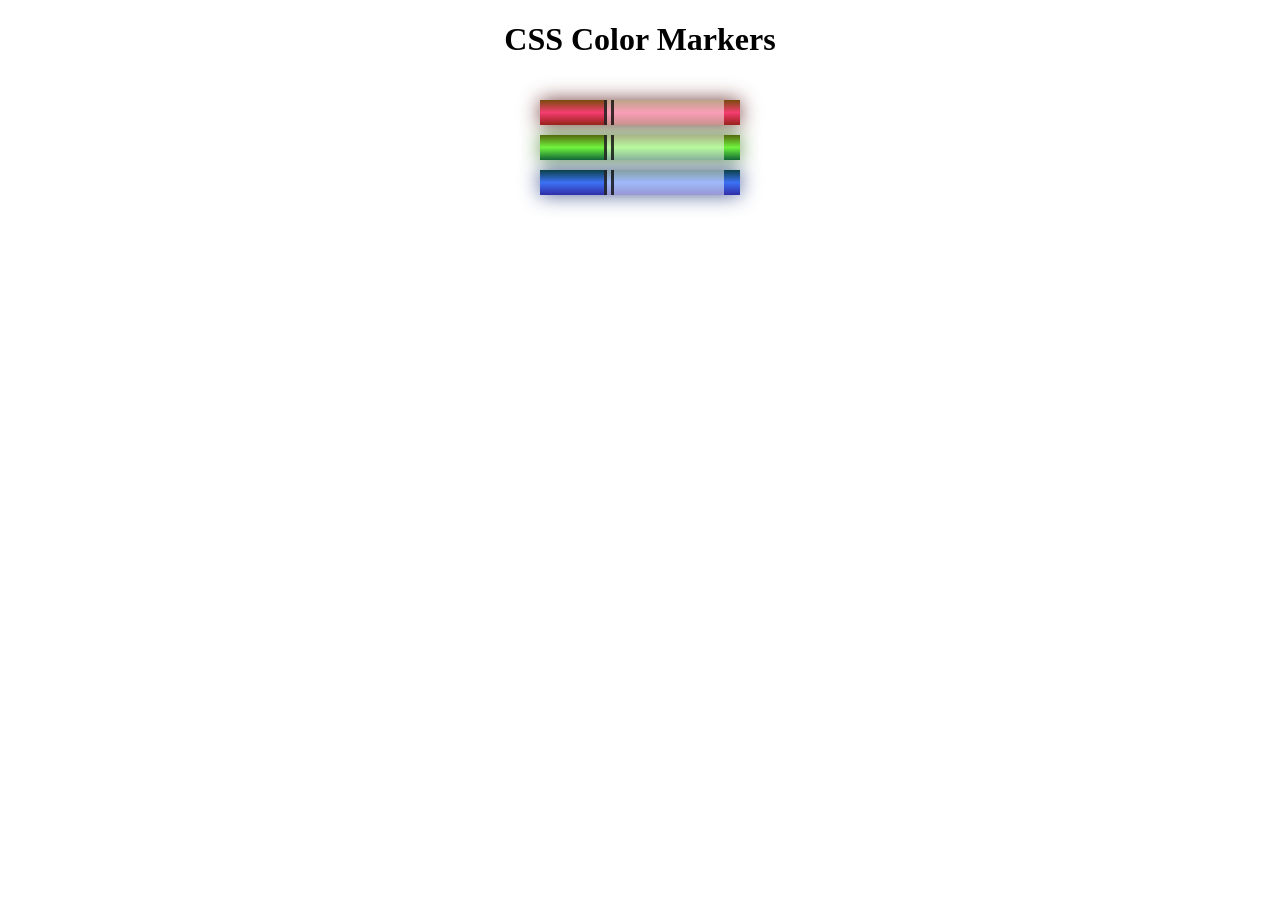
<file: 03-css-colors/index.html>
<!DOCTYPE html>
<html lang="en">

<head>
  <meta charset="utf-8">
  <meta name="viewport" content="width=device-width, initial-scale=1.0">
  <title>Colored Markers</title>
  <link rel="stylesheet" href="styles.css">
</head>

<body>
  <h1>CSS Color Markers</h1>
  <div class="container">
    <div class="marker red">
      <div class="cap"></div>
      <div class="sleeve"></div>
    </div>
    <div class="marker green">
      <div class="cap"></div>
      <div class="sleeve"></div>
    </div>
    <div class="marker blue">
      <div class="cap"></div>
      <div class="sleeve"></div>
    </div>
  </div>
</body>

</html>
</file>
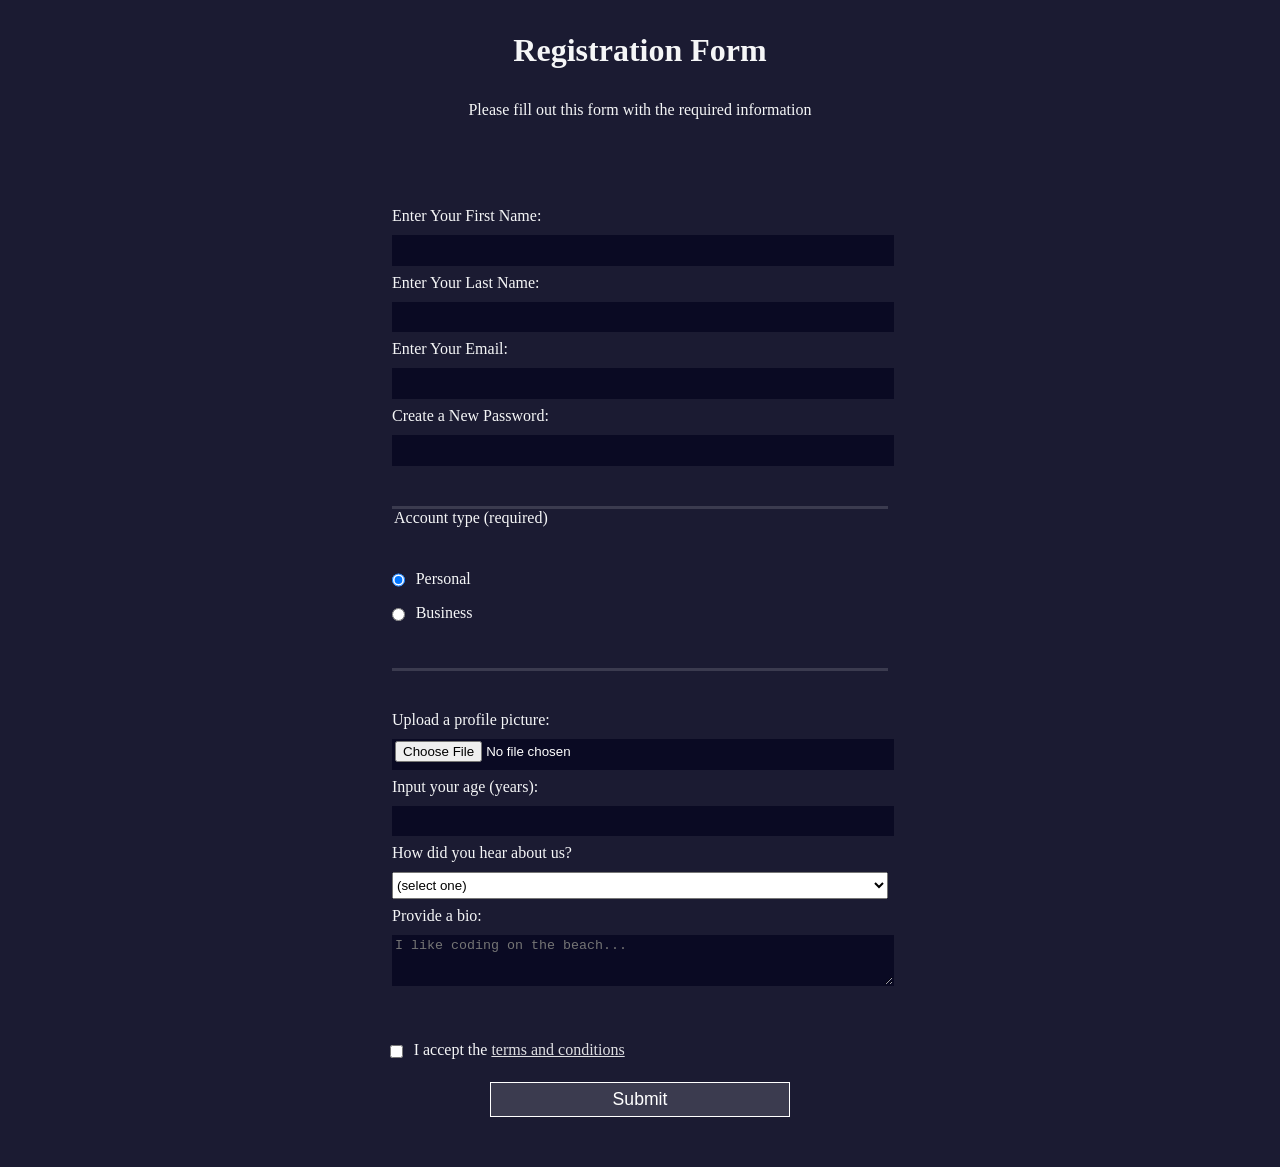
<file: 04-form/index.html>
<!DOCTYPE html>
<html lang="en">

<head>
  <meta charset="UTF-8">
  <meta name="viewport" content="width=device-width, initial-scale=1.0">
  <title>Registration Form</title>
  <link rel="stylesheet" href="styles.css">
</head>

<body>
  <h1>Registration Form</h1>
  <p>Please fill out this form with the required information</p>
  <form method="post" action="https://register-demo.freecodecamp.org">
    <fieldset>
      <label for="first-name">Enter Your First Name: <input name="first name" id="first-name" type="text"
          required /></label>
      <label for="last-name">Enter Your Last Name: <input name="last name" id="last-name" type="text"
          required /></label>
      <label for="email">Enter Your Email: <input name="email" id="email" type="email" required /></label>
      <label for="new-password">Create a New Password: <input name="password" id="new-password" type="password"
          pattern="[a-z0-5]{8,}" required /></label>
    </fieldset>
    <fieldset>
      <legend>Account type (required)</legend>
      <label for="personal-account"><input class="inline" id="personal-account" type="radio" name="account-type"
          checked /> Personal</label>
      <label for="business-account"><input class="inline" id="business-account" type="radio" name="account-type" />
        Business</label>
    </fieldset>
    <fieldset>
      <label for="profile-picture">Upload a profile picture: <input name="files" id="profile-picture"
          type="file" /></label>
      <label for="age">Input your age (years): <input name="age" id="age" type="number" min="13" max="120" /></label>
      <label for="referrer">How did you hear about us?
        <select name="referrer" id="referrer">
          <option value="">(select one)</option>
          <option value="1">freeCodeCamp News</option>
          <option value="2">freeCodeCamp YouTube Channel</option>
          <option value="3">freeCodeCamp Forum</option>
          <option value="4">Other</option>
        </select>
      </label>
      <label for="bio">Provide a bio:
        <textarea name="bio" id="bio" rows="3" cols="30" placeholder="I like coding on the beach..."></textarea>
      </label>
    </fieldset>
    <label for="terms-and-conditions">
      <input class="inline" id="terms-and-conditions" name="terms" type="checkbox" required /> I accept the <a
        href="https://www.freecodecamp.org/news/terms-of-service/">terms and conditions</a>
    </label>
    <input value="Submit" type="submit"></input>
  </form>
</body>

</html>
</file>
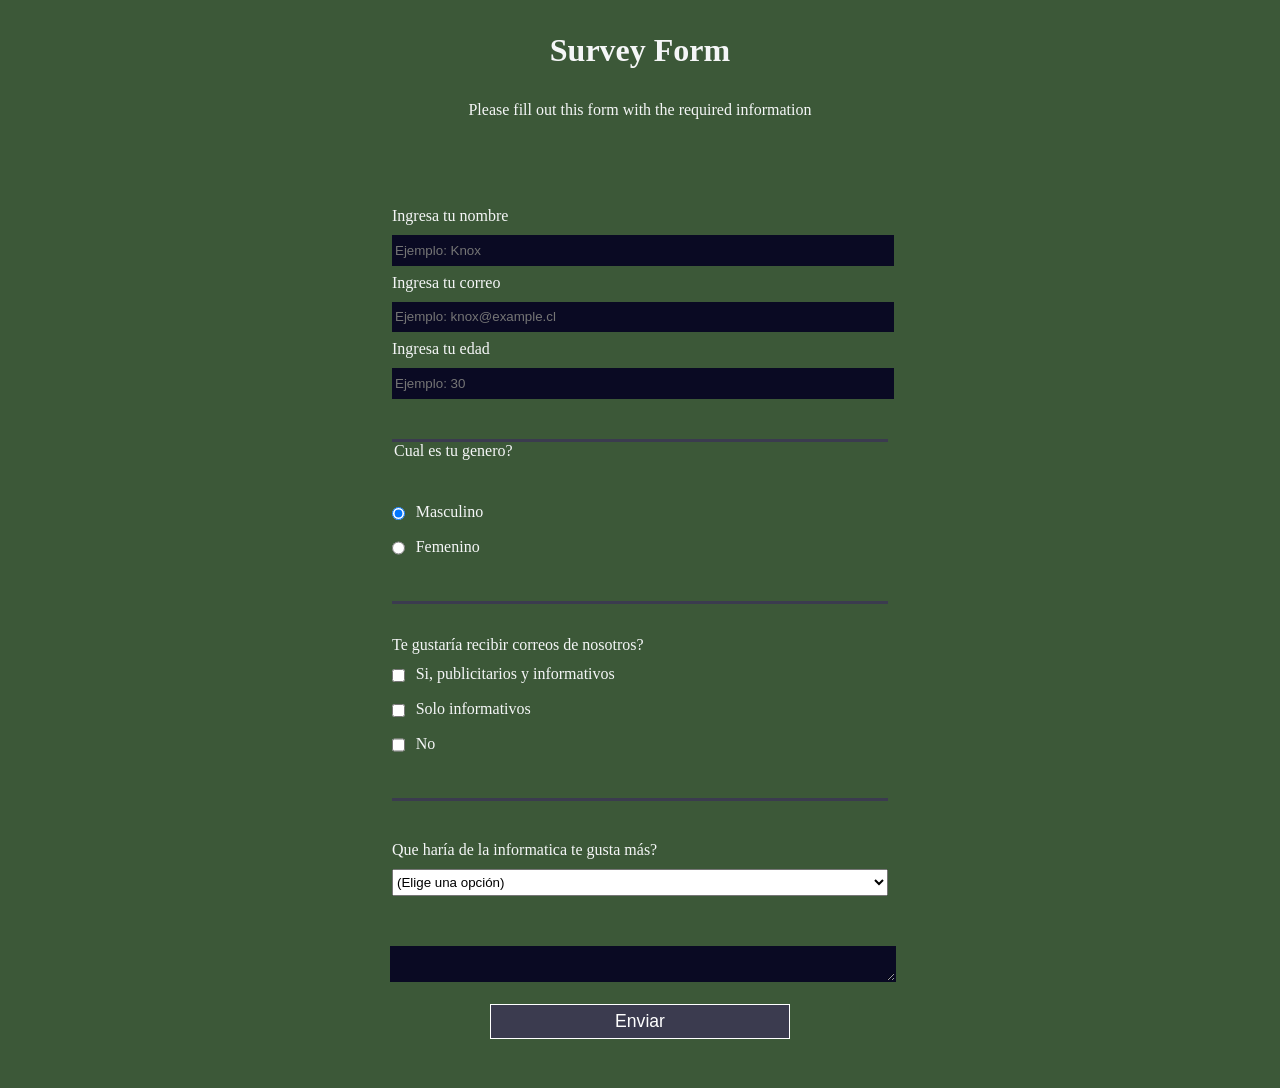
<file: 05-certification-module-1/index.html>
<!DOCTYPE html>
<html lang="en">

<head>
    <meta charset="UTF-8">
    <meta name="viewport" content="width=device-width, initial-scale=1.0">
    <title>Registration Form</title>
    <link rel="stylesheet" href="styles.css">
</head>

<body>
    <h1 id="title">Survey Form</h1>
    <p id="description">Please fill out this form with the required information</p>
    <form id="survey-form" method="post" action="https://register-demo.freecodecamp.org">
        <fieldset>
            <label id="name-label" for="name">
                Ingresa tu nombre
                <input name="name" id="name" type="text" required placeholder="Ejemplo: Knox" />
            </label>

            <label id="email-label" for="email"> Ingresa tu correo
                <input name="email" id="email" type="email" required placeholder="Ejemplo: knox@example.cl" />
            </label>

            <label id="number-label" for="number">
                Ingresa tu edad
                <input min="3" max="99" name="number" id="number" type="number" placeholder="Ejemplo: 30" />
            </label>
        </fieldset>

        <fieldset>
            <legend>Cual es tu genero?</legend>
            <label for="man">
                <input class="inline" id="man" type="radio" value="man" name="gender" checked />
                Masculino
            </label>

            <label for="woman">
                <input class="inline" id="woman" type="radio" value="woman" name="gender" />
                Femenino
            </label>
        </fieldset>

        <fieldset>
            Te gustaría recibir correos de nosotros?
            <label for="">
                <input class="inline" type="checkbox" value="todo" name="" id="">
                Si, publicitarios y informativos
            </label>

            <label for="">
                <input class="inline" type="checkbox" value="informativo" name="" id="">
                Solo informativos
            </label>

            <label for="">
                <input class="inline" type="checkbox" value="no" name="" id="">
                No
            </label>
        </fieldset>

        <fieldset>
            <label for="dropdown">
                Que haría de la informatica te gusta más?
                <select name="referrer" id="dropdown">
                    <option value="">(Elige una opción)</option>
                    <option value="1">Desarrollador de Front-End</option>
                    <option value="2">Desarrollador de Back-End</option>
                    <option value="3">Analisis de datos</option>
                </select>
            </label>

        </fieldset>
        <textarea name="comentarios">

        </textarea>
        <input id="submit" value="Enviar" type="submit"></input>
    </form>
</body>

</html>
</file>
<file: 03-css-colors/styles.css>
h1 {
  text-align: center;
}

.container {
  background-color: rgb(255, 255, 255);
  padding: 10px 0;
}

.marker {
  width: 200px;
  height: 25px;
  margin: 10px auto;
}

.cap {
  width: 60px;
  height: 25px;
}

.sleeve {
  width: 110px;
  height: 25px;
  background-color: rgba(255, 255, 255, 0.5);
  border-left: 10px double rgba(0, 0, 0, 0.75);
}

.cap,
.sleeve {
  display: inline-block;
}

.red {
  background: linear-gradient(rgb(122, 74, 14), rgb(245, 62, 113), rgb(162, 27, 27));
  box-shadow: 0 0 20px 0 rgba(83, 14, 14, 0.8);
}

.green {
  background: linear-gradient(#55680D, #71F53E, #116C31);
  box-shadow: 0 0 20px 0 #3B7E20CC;
}

h1 {
  text-align: center;
}

.container {
  background-color: rgb(255, 255, 255);
  padding: 10px 0;
}

.marker {
  width: 200px;
  height: 25px;
  margin: 10px auto;
}

.cap {
  width: 60px;
  height: 25px;
}

.sleeve {
  width: 110px;
  height: 25px;
  background-color: rgba(255, 255, 255, 0.5);
  border-left: 10px double rgba(0, 0, 0, 0.75);
}

.cap,
.sleeve {
  display: inline-block;
}

.red {
  background: linear-gradient(rgb(122, 74, 14), rgb(245, 62, 113), rgb(162, 27, 27));
  box-shadow: 0 0 20px 0 rgba(83, 14, 14, 0.8);
}

.green {
  background: linear-gradient(#55680D, #71F53E, #116C31);
  box-shadow: 0 0 20px 0 #3B7E20CC;
}

.blue {
  background: linear-gradient(hsl(186, 76%, 16%), hsl(223, 90%, 60%), hsl(240, 56%, 42%));
  box-shadow: 0 0 20px 0 hsla(223, 59%, 31%, 0.8);
}
</file>
<file: 04-form/styles.css>
body {
    margin: 0;
    width: 100%;
    height: 100vh;
    background-color: #1b1b32;
    color: #f5f6f7;
    font-family: Tahoma;
    font-size: 16px;
}

label {
    display: block;
    margin: 0.5rem 0;
}

h1,
p {
    margin: 1em auto;
    text-align: center;
}

form {
    margin: 0 auto;
    width: 60vw;
    max-width: 500px;
    min-width: 300px;
    padding: 2em;
}

fieldset {
    border: none;
    padding: 2rem 0;
    border-bottom: 3px solid #3b3b4f;
}

fieldset:last-of-type {
    border-bottom: none;
}

input,
textarea,
select {
    width: 100%;
    margin-top: 10px;
    margin-bottom: 0;
    margin-left: 0;
    margin-right: 0;
    min-height: 2em;
}

.inline {
    width: unset;
    margin: 0 0.5em 0 0;
    vertical-align: middle;
}

input,
textarea {
    background-color: #0a0a23;
    border: 1px solid #0a0a23;
    color: #fff;
}

input[type="submit"] {
    display: block;
    width: 60%;
    margin: 1em auto;
    height: 2em;
    font-size: 1.1rem;
    background-color: #3b3b4f;
    border-color: white;
    min-width: 300px;
}

input[type="file"] {
    padding: 1px 2px;
}

a {
    color: #dfdfe2;
}
</file>
<file: 05-certification-module-1/styles.css>
body {
    margin: 0;
    width: 100%;
    height: 100vh;
    background-color: #3c5838;
    color: #f5f6f7;
    font-family: Tahoma;
    font-size: 16px;
}

label {
    display: block;
    margin: 0.5rem 0;
}

h1,
p {
    margin: 1em auto;
    text-align: center;
}

form {
    margin: 0 auto;
    width: 60vw;
    max-width: 500px;
    min-width: 300px;
    padding: 2em;
}

fieldset {
    border: none;
    padding: 2rem 0;
    border-bottom: 3px solid #3b3b4f;
}

fieldset:last-of-type {
    border-bottom: none;
}

input,
textarea,
select {
    width: 100%;
    margin-top: 10px;
    margin-bottom: 0;
    margin-left: 0;
    margin-right: 0;
    min-height: 2em;
}

.inline {
    width: unset;
    margin: 0 0.5em 0 0;
    vertical-align: middle;
}

input,
textarea {
    background-color: #0a0a23;
    border: 1px solid #0a0a23;
    color: #fff;
}

input[type="submit"] {
    display: block;
    width: 60%;
    margin: 1em auto;
    height: 2em;
    font-size: 1.1rem;
    background-color: #3b3b4f;
    border-color: white;
    min-width: 300px;
}

input[type="file"] {
    padding: 1px 2px;
}

input[type="checkbox"] {
    padding: 1px 2px;
}

a {
    color: #dfdfe2;
}
</file>
